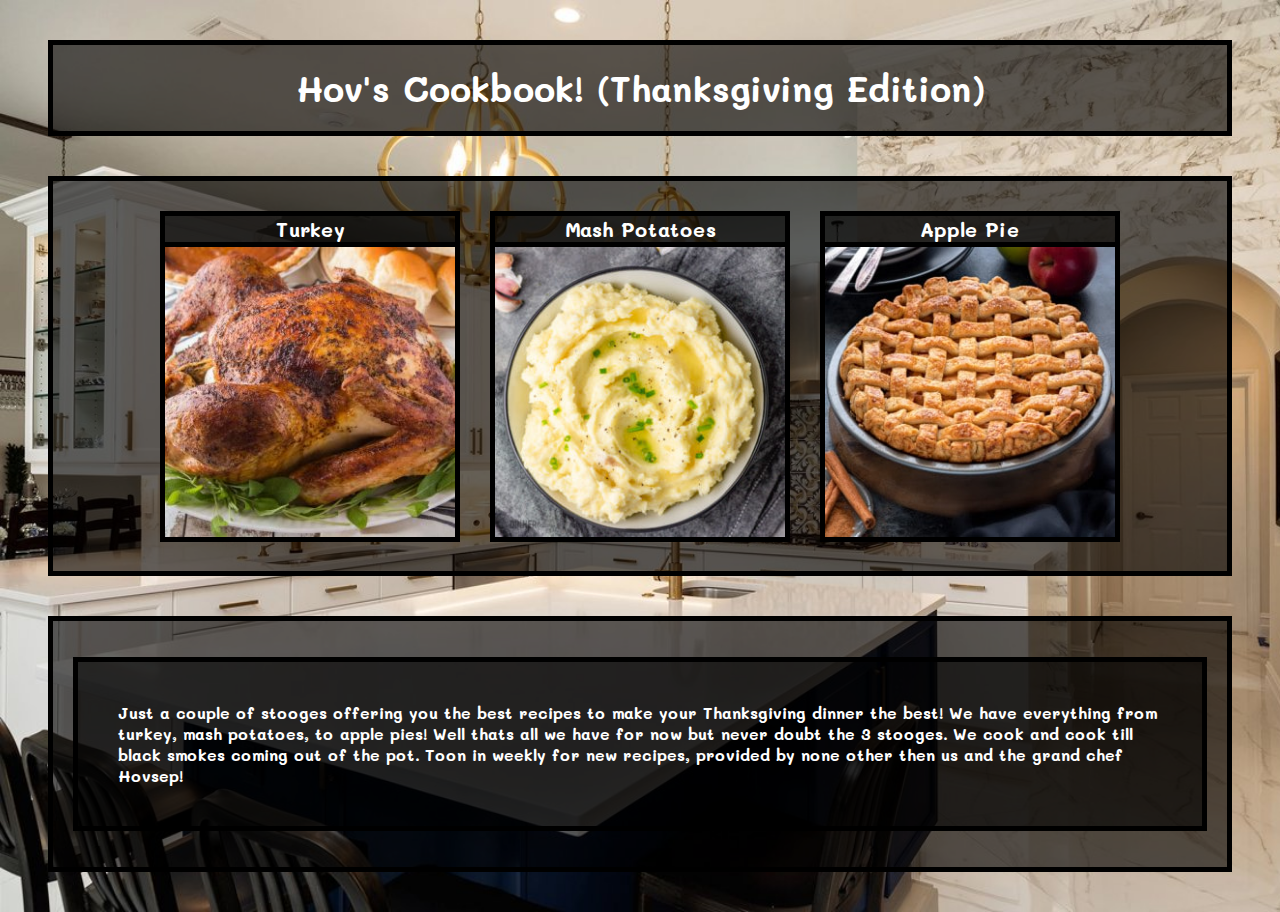
<file: index.html>
<!DOCTYPE html>
<html lang="en">
<head>
    <meta charset="UTF-8">
    <meta http-equiv="X-UA-Compatible" content="IE=edge">
    <meta name="viewport" content="width=device-width, initial-scale=1.0">
    <title>recipes</title>
    <link href="https://fonts.googleapis.com/css2?family=Kalam:wght@300&family=Mali&family=Rampart+One&display=swap" rel="stylesheet">
    <link rel="stylesheet" href="./style/styles.css">
</head>
<body class="homepage">

    <h1>Hov's Cookbook! (Thanksgiving Edition)</h1>

    <div class="flex-container middle">

        <div class="flex-item flex-item1">
            <p class="item-name">Turkey</p>
            <a class="flex-container item-1-image" href="./recipies/turkey.html">
                <img class="image" src="./imgs/turkey2.jpg" alt="Oven baked turkey">
            </a>
        </div>

        <div class="flex-item flex-item2">
            <p class="item-name">Mash Potatoes</p>
            <a class="flex-container item-1-image" href="./recipies/mash-potatoe.html">
                <img class="image" src="./imgs/mash-potatoe.jpg" alt="Oven baked turkey">
            </a>
        </div>

        <div class="flex-item flex-item3">
            <p class="item-name">Apple Pie</p>
            <a class="flex-container item-1-image" href="./recipies/apple-pie.html">
                <img class="image" src="./imgs/apple-pie.jpg" alt="Oven baked turkey">
            </a>
        </div>

    </div>

    <div class="flex-container bottom">
        <p class="opener">Just a couple of stooges offering you the best recipes to make your Thanksgiving dinner the best! We have everything from turkey, mash potatoes, 
            to apple pies! Well thats all we have for now but never doubt the 3 stooges. We cook and cook till black smokes coming out of the pot.
            Toon in weekly for new recipes, provided by none other then us and the grand chef Hovsep!</p>
    </div>
    
</body>
</html>
</file>
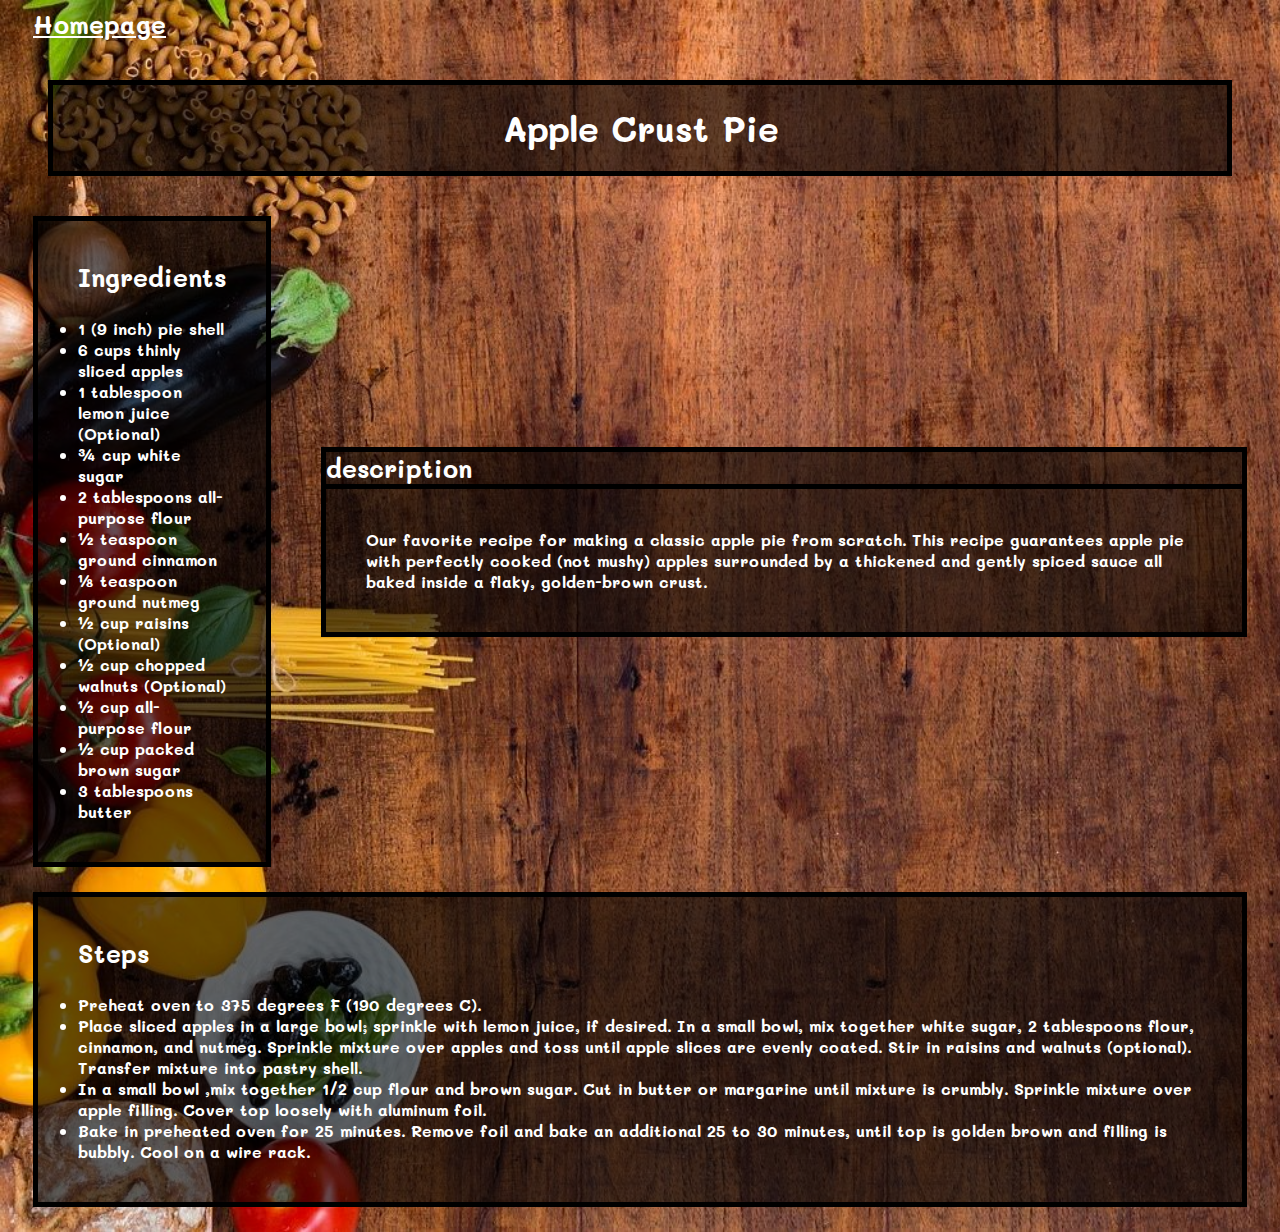
<file: recipies/apple-pie.html>
<!DOCTYPE html>
<html lang="en">
<head>
    <meta charset="UTF-8">
    <meta http-equiv="X-UA-Compatible" content="IE=edge">
    <meta name="viewport" content="width=device-width, initial-scale=1.0">
    <title>Apple Pie</title>
    <link href="https://fonts.googleapis.com/css2?family=Kalam:wght@300&family=Mali&family=Rampart+One&display=swap" rel="stylesheet">
    <link rel="stylesheet" href="../style/styles.css">
</head>
<body class="recipe-page">
    <a class="return-home" href="../index.html">Homepage</a>
    <h1>Apple Crust Pie</h1>

    <div class="recipe-cointainer-top">

        <div class="ingredients">
            <ul class="closer">
                <h3>Ingredients</h3>
                <li>1 (9 inch) pie shell</li>
                <li>6 cups thinly sliced apples</li>
                <li>1 tablespoon lemon juice (Optional)</li>
                <li>¾ cup white sugar</li>
                <li>2 tablespoons all-purpose flour</li>
                <li>½ teaspoon ground cinnamon</li>
                <li>⅛ teaspoon ground nutmeg</li>
                <li>½ cup raisins (Optional)</li>
                <li>½ cup chopped walnuts (Optional)</li>
                <li>½ cup all-purpose flour</li>
                <li>½ cup packed brown sugar</li>
                <li>3 tablespoons butter</li>
            </ul>
        </div>
        <div class="description">
            <h3 class="description-head">description</h3>
            <p class="closer">Our favorite recipe for making a classic apple pie from scratch. 
             This recipe guarantees apple pie with perfectly cooked (not mushy) apples 
            surrounded by a thickened and gently spiced sauce all baked inside a flaky, golden-brown crust.</p>
        </div>
    </div>

    <div class="recipe-cointainer-bottom">
        <div class="steps">
            <ul class="closer">
                <h3>Steps</h3>
                <li>Preheat oven to 375 degrees F (190 degrees C).</li>
                <li>Place sliced apples in a large bowl; sprinkle with lemon juice, if desired. In a small bowl, mix together white sugar, 2 tablespoons flour, 
                    cinnamon, and nutmeg. Sprinkle mixture over apples and toss until apple slices are evenly coated. Stir in raisins and walnuts (optional). 
                    Transfer mixture into pastry shell.</li>
                <li>In a small bowl ,mix together 1/2 cup flour and brown sugar. Cut in butter or margarine until mixture is crumbly.
                     Sprinkle mixture over apple filling. Cover top loosely with aluminum foil.</li>
                <li>Bake in preheated oven for 25 minutes. Remove foil and bake an additional 25 to 30 minutes, until top is golden brown and filling is bubbly. 
                    Cool on a wire rack.</li>
            </ul>
        </div>
    </div>


</body>
</html>
</file>
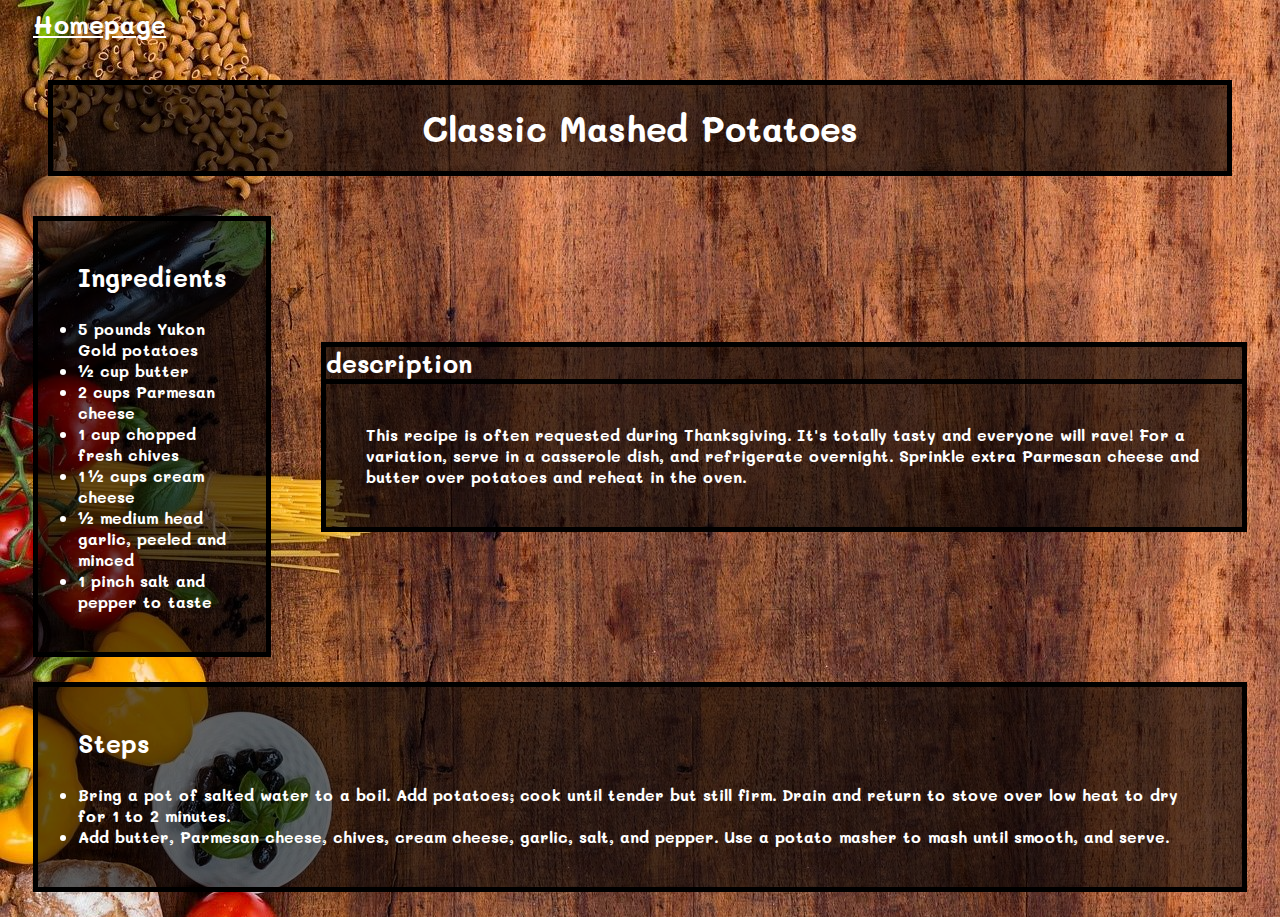
<file: recipies/mash-potatoe.html>
<!DOCTYPE html>
<html lang="en">
<head>
    <meta charset="UTF-8">
    <meta http-equiv="X-UA-Compatible" content="IE=edge">
    <meta name="viewport" content="width=device-width, initial-scale=1.0">
    <title>Apple Pie</title>
    <link href="https://fonts.googleapis.com/css2?family=Kalam:wght@300&family=Mali&family=Rampart+One&display=swap" rel="stylesheet">
    <link rel="stylesheet" href="../style/styles.css">
</head>
<body class="recipe-page">
    <a class="return-home" href="../index.html">Homepage</a>
    <h1>Classic Mashed Potatoes</h1>

    <div class="recipe-cointainer-top">

        <div class="ingredients">
            <ul class="closer">
                <h3>Ingredients</h3>
                <li>5 pounds Yukon Gold potatoes</li>
                <li>½ cup butter</li>
                <li>2 cups Parmesan cheese</li>
                <li>1 cup chopped fresh chives</li>
                <li>1 ½ cups cream cheese</li>
                <li>½ medium head garlic, peeled and minced</li>
                <li>1 pinch salt and pepper to taste</li>
            </ul>
        </div>
        <div class="description">
            <h3 class="description-head">description</h3>
            <p class="closer">This recipe is often requested during Thanksgiving. It's totally tasty and everyone will rave! For a variation, serve 
                in a casserole dish, and refrigerate overnight. Sprinkle extra Parmesan cheese and butter over potatoes and reheat in the oven.</p>
        </div>
    </div>

    <div class="recipe-cointainer-bottom">
        <div class="steps">
            <ul class="closer">
                <h3>Steps</h3>
                <li>Bring a pot of salted water to a boil. Add potatoes; cook until tender but still firm. Drain and return to 
                    stove over low heat to dry for 1 to 2 minutes.</li>
                <li>Add butter, Parmesan cheese, chives, cream cheese, garlic, salt, and pepper. Use a potato masher to mash 
                    until smooth, and serve.</li>
            </ul>
        </div>
    </div>


</body>
</html>
</file>
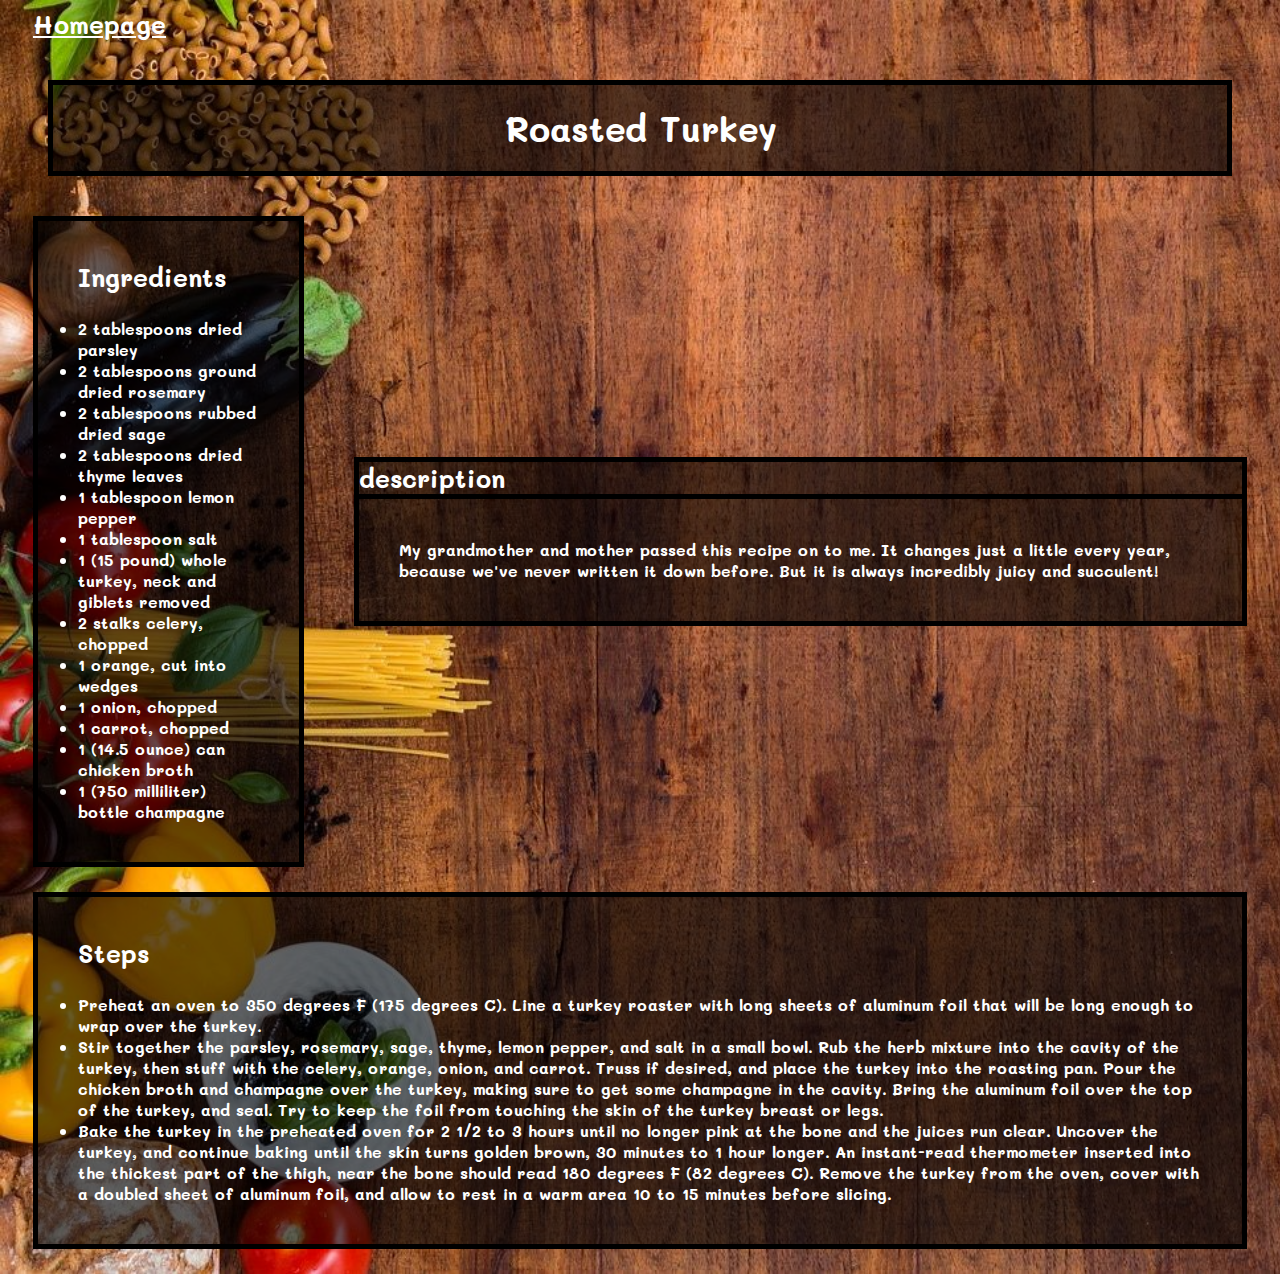
<file: recipies/turkey.html>
<!DOCTYPE html>
<html lang="en">
<head>
    <meta charset="UTF-8">
    <meta http-equiv="X-UA-Compatible" content="IE=edge">
    <meta name="viewport" content="width=device-width, initial-scale=1.0">
    <title>Apple Pie</title>
    <link href="https://fonts.googleapis.com/css2?family=Kalam:wght@300&family=Mali&family=Rampart+One&display=swap" rel="stylesheet">
    <link rel="stylesheet" href="../style/styles.css">
</head>
<body class="recipe-page">
    <a class="return-home" href="../index.html">Homepage</a>
    <h1>Roasted Turkey</h1>

    <div class="recipe-cointainer-top">

        <div class="ingredients">
            <ul class="closer">
                <h3>Ingredients</h3>
                <li>2 tablespoons dried parsley</li>
                <li>2 tablespoons ground dried rosemary</li>
                <li>2 tablespoons rubbed dried sage</li>
                <li>2 tablespoons dried thyme leaves</li>
                <li>1 tablespoon lemon pepper</li>
                <li>1 tablespoon salt</li>
                <li>1 (15 pound) whole turkey, neck and giblets removed</li>
                <li>2 stalks celery, chopped</li>
                <li>1 orange, cut into wedges</li>
                <li>1 onion, chopped</li>
                <li>1 carrot, chopped</li>
                <li>1 (14.5 ounce) can chicken broth</li>
                <li>1 (750 milliliter) bottle champagne</li>
            </ul>
        </div>
        <div class="description">
            <h3 class="description-head">description</h3>
            <p class="closer">My grandmother and mother passed this recipe on to me. It changes just a little every year, because we've never written it down before. 
                But it is always incredibly juicy and succulent! </p>
        </div>
    </div>

    <div class="recipe-cointainer-bottom">
        <div class="steps">
            <ul class="closer">
                <h3>Steps</h3>
                <li>Preheat an oven to 350 degrees F (175 degrees C). Line a turkey roaster with long sheets of aluminum foil that will be long enough 
                    to wrap over the turkey.</li>
                <li>Stir together the parsley, rosemary, sage, thyme, lemon pepper, and salt in a small bowl. Rub the herb mixture into the cavity of the 
                    turkey, then stuff with the celery, orange, onion, and carrot. Truss if desired, and place the turkey into the roasting pan. Pour the
                     chicken broth and champagne over the turkey, making sure to get some champagne in the cavity. Bring the aluminum foil over the top of 
                     the turkey, and seal. Try to keep the foil from touching the skin of the turkey breast or legs.</li>
                <li>Bake the turkey in the preheated oven for 2 1/2 to 3 hours until no longer pink at the bone and the juices run clear. Uncover the turkey,
                     and continue baking until the skin turns golden brown, 30 minutes to 1 hour longer. An instant-read thermometer inserted into the thickest
                      part of the thigh, near the bone should read 180 degrees F (82 degrees C). Remove the turkey from the oven, cover with a doubled sheet of 
                      aluminum foil, and allow to rest in a warm area 10 to 15 minutes before slicing.</li>
            </ul>
        </div>
    </div>


</body>
</html>
</file>
<file: style/styles.css>
*{
    box-sizing: border-box;
}

h1{
    text-align: center;
    font-family: 'Mali', cursive;
    color: white;
    font-size: 35px;
    background: rgba(0, 0, 0, 0.6);
    margin: 40px;
    padding: 20px;
    border: 5px solid black
}

/*------------------------------------------------------
homepage
------------------------------------------------------*/

.homepage{
    background: url(../imgs/kitchen2.jpg) no-repeat;
    background-size: cover;
}

.item-name{
    text-align: center;
    font-size: 20px;
    font-weight: 800;
    font-family: 'Mali', cursive;
    color: white;
    background: rgba(0, 0, 0, 0.6);
    margin: 0px;
    border-top: 5px solid black;
    border-left: 5px solid black;
    border-right: 5px solid black;
}

.flex-container.middle{
    display: flex;
    background: rgba(0, 0, 0, 0.6);
    height: 400px;
    flex-direction: row;
    align-items: center;
    justify-content: center;
    margin: 40px;
    padding: 20px 20px 20px 20px;
    border: 5px solid black
}

.flex-item{
    width: 300px;
    height: auto;
    margin: 15px;
    padding: 0px;
}

.flex-item1{
    min-height: 300px;
    min-width: 280px;
}

.flex-container.item-1-image{
    display: block;
    height: 300px;
    border: 5px solid black;
}

.image{
    width: 100%;
    height: 100%;
    margin: 0px;
    padding: 0px;
}

.flex-item2{
    min-height: 300px;
    min-width: 280px;
}

.flex-item3{
    min-height: 300px;
    min-width: 280px;
}

.opener{
    font-family: 'Mali', cursive;
    font-weight: 700;
    background: rgba(0, 0, 0, 0.6);
    color: white;
    padding: 40px;
    border: 5px solid black
}

.flex-container.bottom{
    display: flex;
    background: rgba(0, 0, 0, 0.6);
    flex-direction: row;
    align-items: center;
    justify-content: center;
    margin: 40px;
    padding: 20px 20px 20px 20px;
    border: 5px solid black
}

/*------------------------------------------------------
recipes
------------------------------------------------------*/

.recipe-page{
    background: url(../imgs/cutting-board.jpg) no-repeat;
    background-size: cover;
}

.recipe-cointainer-top{
    display: flex;
    justify-content: center;
    align-items: center;
    flex-direction: row;
}

.closer{
    font-family: 'Mali', cursive;
    font-weight: 700;
    background: rgba(0, 0, 0, 0.6);
    color: white;
    padding: 40px;
    margin: 25px;
    margin-top: 0px;
    border: 5px solid black;
}

h3{
    font-size: 25px;
    margin-bottom: 25px;
    margin-top: 0px;
}

.description-head{
    font-family: 'Mali', cursive;
    font-weight: 700;
    background: rgba(0, 0, 0, 0.6);
    color: white;
    margin: 0px;
    margin-left: 25px;
    margin-right: 25px;
    border-top: 5px solid black;
    border-left: 5px solid black;
    border-right: 5px solid black;
}

.return-home{
    font-family: 'Mali', cursive;
    font-weight: 1000;
    font-size: 25px;
    color: white;
    margin: 0px;
    margin-top: 0px;
    margin-left: 25px;
    margin-right: 25px;
}
</file>
